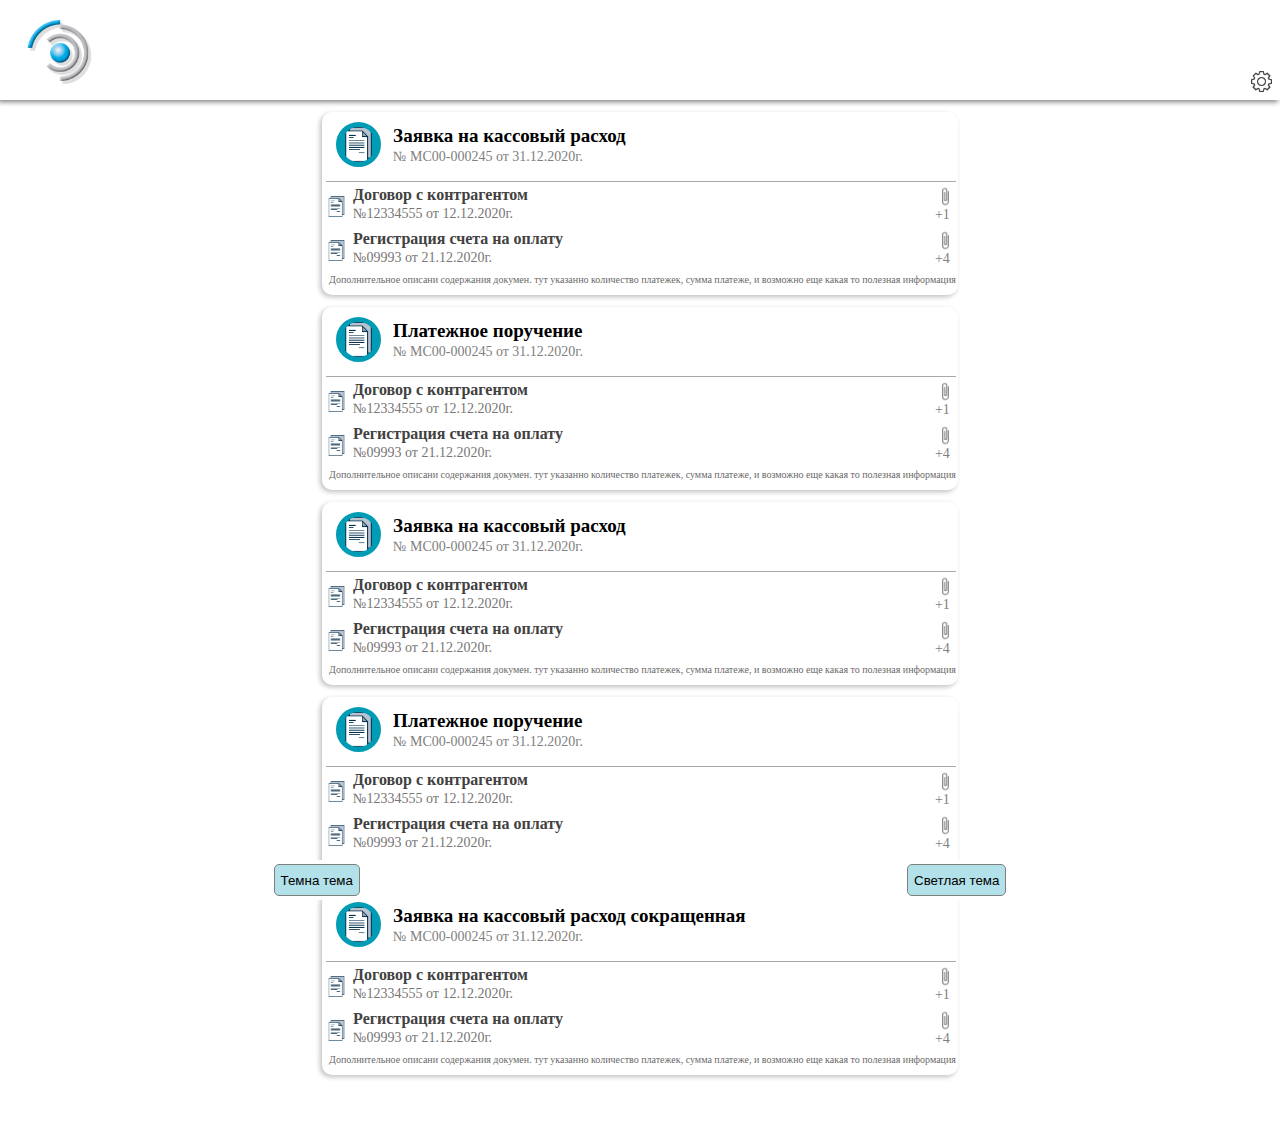
<file: index.html>
<!DOCTYPE html>
<html>
<head>
	<title>Список документов на согласование</title>
	<meta charset="utf-8">
	<meta name="viewport" content="width=device-width,initial-scale=1">
	<!-- подключение файла стилей -->
	<link rel="stylesheet" type="text/css" href="styles\style.css">

</head>
<body class="page">

	<header class="header bg-light">
		<img class="img_header_logo" src="img\img-logo-1c.png">
		<img class="img_header_menu" src="img\setting.png">
	</header>


	<main class="elements_card">

		<div class="elements_card_header">
			<!--  -->	
		</div>		

		<article class="card bg-card-light h2-text-color" id = "card1" data_doc_id = "1234ee7890" data_doc_key="12333-122123-222434-234ees">
			<div class="card_detal card_border">
				<div class="card_detal_str">
					<div class="">
						<img class="img_card_pic circle" src="img\document.png">
					</div>
					<div class="card_detal">
						<h2 class=" font-h2">Заявка на кассовый расход</h2>
						<p class="font-text  ">№ MC00-000245 от 31.12.2020г.</p>
					</div>
				</div>
			</div>

			<div class="card-detal-str-1">
				<div class="card_detal_str">				
					<div class="card_detal_str">
						<img src="img\document.png">				
					</div>
					<div class="card_detal">
						<p class="p-font-dokname-light">Договор с контрагентом</p>
						<p class="p-font-dokdetail-light">№12334555 от 12.12.2020г.</p>
					</div>
				</div>
				<div class="card_detal">
					<img src="img\ic_action_attachment1.png">
					<p class="font-text  ">+1</p>
				</div>
			</div>
			<div class="card-detal-str-1">
				<div class="card_detal_str">				
					<div class="card_detal_str">
						<img src="img\document.png">				
					</div>
					<div class="card_detal">
						<p class="p-font-dokname-light">Регистрация счета на оплату</p>
						<p class="p-font-dokdetail-light">№09993 от 21.12.2020г.</p>
					</div>
				</div>
				<div class="card_detal">
					<img src="img\ic_action_attachment1.png">
					<p class="font-text  ">+4</p>
				</div>		
			</div>
			<div class="card-comment">
				<p class="font-context p-text-light ">Дополнительное описани содержания докумен. тут указанно количество платежек, сумма платеже, и возможно еще какая то полезная информация</p>
			</div>
		</article>


		<article class="card bg-card-light h2-text-color" id = "card2" data_doc_id = "1234ee7890" data_doc_key="12333-122123-222434-234ees">
			<div class="card_detal card_border">
				<div class="card_detal_str">
					<div class="">
						<img class="img_card_pic circle" src="img\document.png">
					</div>
					<div class="card_detal">
						<h2 class=" font-h2">Платежное поручение</h2>
						<p class="font-text  ">№ MC00-000245 от 31.12.2020г.</p>
					</div>
				</div>
			</div>

			<div class="card-detal-str-1">
				<div class="card_detal_str">				
					<div class="card_detal_str">
						<img src="img\document.png">				
					</div>
					<div class="card_detal">
						<p class="p-font-dokname-light">Договор с контрагентом</p>
						<p class="p-font-dokdetail-light">№12334555 от 12.12.2020г.</p>
					</div>
				</div>
				<div class="card_detal">
					<img src="img\ic_action_attachment1.png">
					<p class="font-text  ">+1</p>
				</div>
			</div>
			<div class="card-detal-str-1">
				<div class="card_detal_str">				
					<div class="card_detal_str">
						<img src="img\document.png">				
					</div>
					<div class="card_detal">
						<p class="p-font-dokname-light">Регистрация счета на оплату</p>
						<p class="p-font-dokdetail-light">№09993 от 21.12.2020г.</p>
					</div>
				</div>
				<div class="card_detal">
					<img src="img\ic_action_attachment1.png">
					<p class="font-text  ">+4</p>
				</div>		
			</div>
			<div class="card-comment">
				<p class="font-context p-text-light ">Дополнительное описани содержания докумен. тут указанно количество платежек, сумма платеже, и возможно еще какая то полезная информация</p>
			</div>
		</article>

		<article class="card bg-card-light h2-text-color" id = "card3" data_doc_id = "1234ee7890" data_doc_key="12333-122123-222434-234ees">
			<div class="card_detal card_border">
				<div class="card_detal_str">
					<div class="">
						<img class="img_card_pic circle" src="img\document.png">
					</div>
					<div class="card_detal">
						<h2 class=" font-h2">Заявка на кассовый расход</h2>
						<p class="font-text  ">№ MC00-000245 от 31.12.2020г.</p>
					</div>
				</div>
			</div>

			<div class="card-detal-str-1">
				<div class="card_detal_str">				
					<div class="card_detal_str">
						<img src="img\document.png">				
					</div>
					<div class="card_detal">
						<p class="p-font-dokname-light">Договор с контрагентом</p>
						<p class="p-font-dokdetail-light">№12334555 от 12.12.2020г.</p>
					</div>
				</div>
				<div class="card_detal">
					<img src="img\ic_action_attachment1.png">
					<p class="font-text  ">+1</p>
				</div>
			</div>
			<div class="card-detal-str-1">
				<div class="card_detal_str">				
					<div class="card_detal_str">
						<img src="img\document.png">				
					</div>
					<div class="card_detal">
						<p class="p-font-dokname-light">Регистрация счета на оплату</p>
						<p class="p-font-dokdetail-light">№09993 от 21.12.2020г.</p>
					</div>
				</div>
				<div class="card_detal">
					<img src="img\ic_action_attachment1.png">
					<p class="font-text  ">+4</p>
				</div>		
			</div>
			<div class="card-comment">
				<p class="font-context p-text-light ">Дополнительное описани содержания докумен. тут указанно количество платежек, сумма платеже, и возможно еще какая то полезная информация</p>
			</div>
		</article>

		<article class="card bg-card-light h2-text-color" id = "card4" data_doc_id = "1234ee7890" data_doc_key="12333-122123-222434-234ees">
			<div class="card_detal card_border">
				<div class="card_detal_str">
					<div class="">
						<img class="img_card_pic circle" src="img\document.png">
					</div>
					<div class="card_detal">
						<h2 class=" font-h2">Платежное поручение</h2>
						<p class="font-text  ">№ MC00-000245 от 31.12.2020г.</p>
					</div>
				</div>
			</div>

			<div class="card-detal-str-1">
				<div class="card_detal_str">				
					<div class="card_detal_str">
						<img src="img\document.png">				
					</div>
					<div class="card_detal">
						<p class="p-font-dokname-light">Договор с контрагентом</p>
						<p class="p-font-dokdetail-light">№12334555 от 12.12.2020г.</p>
					</div>
				</div>
				<div class="card_detal">
					<img src="img\ic_action_attachment1.png">
					<p class="font-text  ">+1</p>
				</div>
			</div>
			<div class="card-detal-str-1">
				<div class="card_detal_str">				
					<div class="card_detal_str">
						<img src="img\document.png">				
					</div>
					<div class="card_detal">
						<p class="p-font-dokname-light">Регистрация счета на оплату</p>
						<p class="p-font-dokdetail-light">№09993 от 21.12.2020г.</p>
					</div>
				</div>
				<div class="card_detal">
					<img src="img\ic_action_attachment1.png">
					<p class="font-text  ">+4</p>
				</div>		
			</div>
			<div class="card-comment">
				<p class="font-context p-text-light ">Дополнительное описани содержания докумен. тут указанно количество платежек, сумма платеже, и возможно еще какая то полезная информация</p>
			</div>
		</article>

		<article class="card bg-card-light h2-text-color" id = "card5" data_doc_id = "1234ee7890" data_doc_key="12333-122123-222434-234ees">
			<div class="card_detal card_border">
				<div class="card_detal_str">
					<div class="">
						<img class="img_card_pic circle" src="img\document.png">
					</div>
					<div class="card_detal">
						<h2 class=" font-h2">Заявка на кассовый расход сокращенная</h2>
						<p class="font-text  ">№ MC00-000245 от 31.12.2020г.</p>
					</div>
				</div>
			</div>

			<div class="card-detal-str-1">
				<div class="card_detal_str">				
					<div class="card_detal_str">
						<img src="img\document.png">				
					</div>
					<div class="card_detal">
						<p class="p-font-dokname-light">Договор с контрагентом</p>
						<p class="p-font-dokdetail-light">№12334555 от 12.12.2020г.</p>
					</div>
				</div>
				<div class="card_detal">
					<img src="img\ic_action_attachment1.png">
					<p class="font-text  ">+1</p>
				</div>
			</div>
			<div class="card-detal-str-1">
				<div class="card_detal_str">				
					<div class="card_detal_str">
						<img src="img\document.png">				
					</div>
					<div class="card_detal">
						<p class="p-font-dokname-light">Регистрация счета на оплату</p>
						<p class="p-font-dokdetail-light">№09993 от 21.12.2020г.</p>
					</div>
				</div>
				<div class="card_detal">
					<img src="img\ic_action_attachment1.png">
					<p class="font-text  ">+4</p>
				</div>		
			</div>
			<div class="card-comment">
				<p class="font-context p-text-light ">Дополнительное описани содержания докумен. тут указанно количество платежек, сумма платеже, и возможно еще какая то полезная информация</p>
			</div>
		</article>


	</main>


<div class="elements_card_footer">
	
</div>
<footer class="footer bg-footer-light">
	<!--
	<a href="index.html" class="button21 h2-text-light">Цветной!</a>
	<a href="index-light.html" class="button21 h2-text-light">Светлый!</a>
	
	<a href="index-dark.html" class="button21 h2-text-light">Темный!</a>-->

	<input class="btn-style" type="button" id="lightTButton" name="send2" value="Темна тема">
	<input class="btn-style" type="button" id="darkTButton" name="send2" value="Светлая тема">

</footer>

<!-- js -->
<script src="script\script.js"></script>

</body>
</html>
</file>
